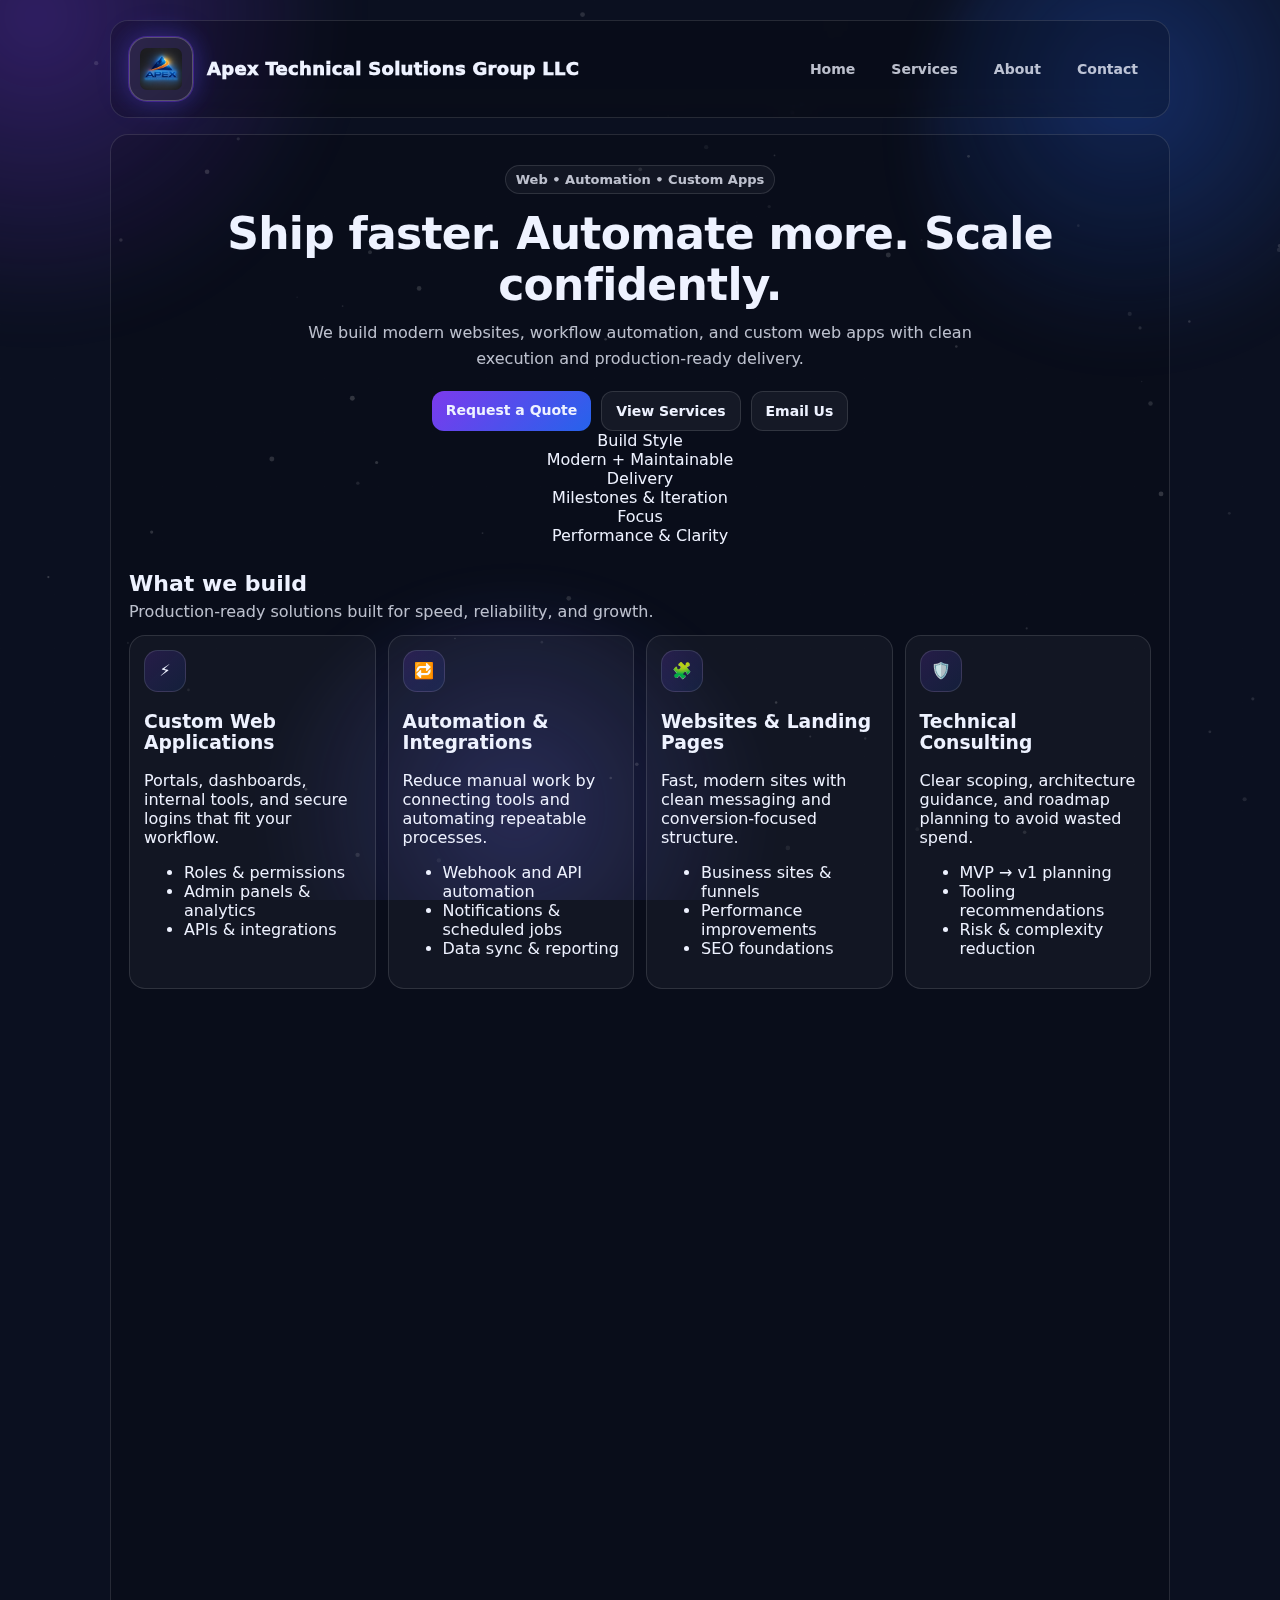
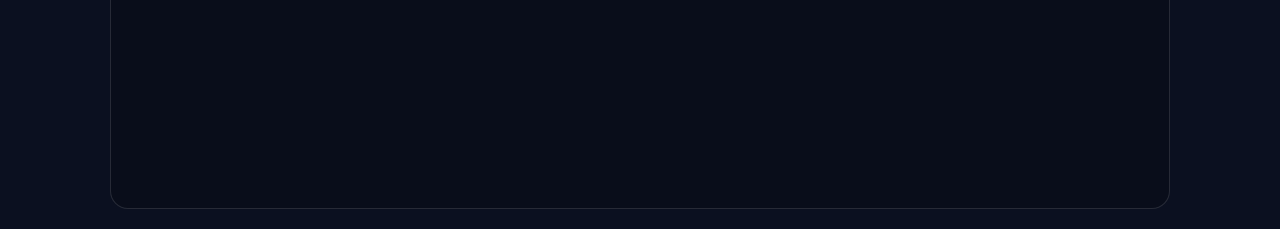
<file: index.html>
<!doctype html>
<html lang="en">
<head>
  <meta charset="utf-8" />
  <meta name="viewport" content="width=device-width, initial-scale=1" />

  <title>Apex Technical Solutions Group LLC</title>
  <meta name="description" content="Apex Technical Solutions Group LLC builds modern websites, custom web applications, and automation solutions." />

  <!-- Main site styles -->
  <link rel="stylesheet" href="/assets/site.css">

  <!-- Chat widget styles -->
  <link rel="stylesheet" href="/assets/apex-chat.css">
</head>

<body>
  <div class="bg-animated" aria-hidden="true">
    <span class="blob b1"></span>
    <span class="blob b2"></span>
    <span class="blob b3"></span>
    <canvas id="particles"></canvas>
  </div>

  <div class="wrap">
    <header class="site-header reveal">
      <a class="brand-link" href="/">
        <img class="brand-logo" src="/assets/logo.png" alt="Apex Technical Solutions Group LLC logo">
        <span class="brand-name">Apex Technical Solutions Group LLC</span>
      </a>

      <nav class="nav">
        <a href="/">Home</a>
        <a href="/services/">Services</a>
        <a href="/about/">About</a>
        <a href="/contact/">Contact</a>
      </nav>
    </header>

    <main>
      <section class="hero reveal">
        <div class="kicker">Web • Automation • Custom Apps</div>
        <h1>Ship faster. Automate more. Scale confidently.</h1>
        <p class="lead">
          We build modern websites, workflow automation, and custom web apps with clean execution and production-ready delivery.
        </p>

        <div class="btns">
          <a class="btn primary" href="/contact/">Request a Quote</a>
          <a class="btn" href="/services/">View Services</a>
          <a class="btn" href="mailto:info@apextsgroup.com?subject=Project%20Inquiry">Email Us</a>
        </div>

        <div class="hero-metrics">
          <div class="metric reveal">
            <div class="metric-title">Build Style</div>
            <div class="metric-value">Modern + Maintainable</div>
          </div>
          <div class="metric reveal">
            <div class="metric-title">Delivery</div>
            <div class="metric-value">Milestones & Iteration</div>
          </div>
          <div class="metric reveal">
            <div class="metric-title">Focus</div>
            <div class="metric-value">Performance & Clarity</div>
          </div>
        </div>
      </section>

      <section class="section reveal">
        <div class="section-head">
          <h2>What we build</h2>
          <p>Production-ready solutions built for speed, reliability, and growth.</p>
        </div>

        <div class="grid">
          <div class="card reveal">
            <div class="icon">⚡</div>
            <h3>Custom Web Applications</h3>
            <p>Portals, dashboards, internal tools, and secure logins that fit your workflow.</p>
            <ul>
              <li>Roles & permissions</li>
              <li>Admin panels & analytics</li>
              <li>APIs & integrations</li>
            </ul>
          </div>

          <div class="card reveal">
            <div class="icon">🔁</div>
            <h3>Automation & Integrations</h3>
            <p>Reduce manual work by connecting tools and automating repeatable processes.</p>
            <ul>
              <li>Webhook and API automation</li>
              <li>Notifications & scheduled jobs</li>
              <li>Data sync & reporting</li>
            </ul>
          </div>

          <div class="card reveal">
            <div class="icon">🧩</div>
            <h3>Websites & Landing Pages</h3>
            <p>Fast, modern sites with clean messaging and conversion-focused structure.</p>
            <ul>
              <li>Business sites & funnels</li>
              <li>Performance improvements</li>
              <li>SEO foundations</li>
            </ul>
          </div>

          <div class="card reveal">
            <div class="icon">🛡️</div>
            <h3>Technical Consulting</h3>
            <p>Clear scoping, architecture guidance, and roadmap planning to avoid wasted spend.</p>
            <ul>
              <li>MVP → v1 planning</li>
              <li>Tooling recommendations</li>
              <li>Risk & complexity reduction</li>
            </ul>
          </div>
        </div>
      </section>

      <section class="section reveal">
        <div class="section-head">
          <h2>How we work</h2>
          <p>A simple process that keeps delivery predictable.</p>
        </div>

        <div class="timeline">
          <div class="step reveal">
            <div class="step-num">01</div>
            <div>
              <h3>Discovery</h3>
              <p>Clarify goals, users, requirements, and constraints.</p>
            </div>
          </div>

          <div class="step reveal">
            <div class="step-num">02</div>
            <div>
              <h3>Build</h3>
              <p>Deliver in milestones with quick feedback loops.</p>
            </div>
          </div>

          <div class="step reveal">
            <div class="step-num">03</div>
            <div>
              <h3>Launch</h3>
              <p>Go live with performance, security, and usability checks.</p>
            </div>
          </div>

          <div class="step reveal">
            <div class="step-num">04</div>
            <div>
              <h3>Support</h3>
              <p>Updates, enhancements, and continuous improvement.</p>
            </div>
          </div>
        </div>
      </section>

      <section class="cta2 reveal">
        <div>
          <h2>Ready to build?</h2>
          <p>Send a short message with what you want to build and your timeline.</p>
        </div>
        <div class="btns">
          <a class="btn primary" href="/contact/">Contact</a>
          <a class="btn" href="mailto:info@apextsgroup.com?subject=Project%20Inquiry">Email Us</a>
        </div>
      </section>

      <footer class="reveal">
        <div>© 2025 Apex Technical Solutions Group LLC</div>
        <div><a href="mailto:info@apextsgroup.com">info@apextsgroup.com</a></div>
      </footer>
    </main>
  </div>

  <!-- Site JS -->
  <script src="/assets/site.js" defer></script>

  <!-- Chat widget JS -->
  <script src="/assets/apex-chat.js" defer></script>
</body>
</html>
</file>
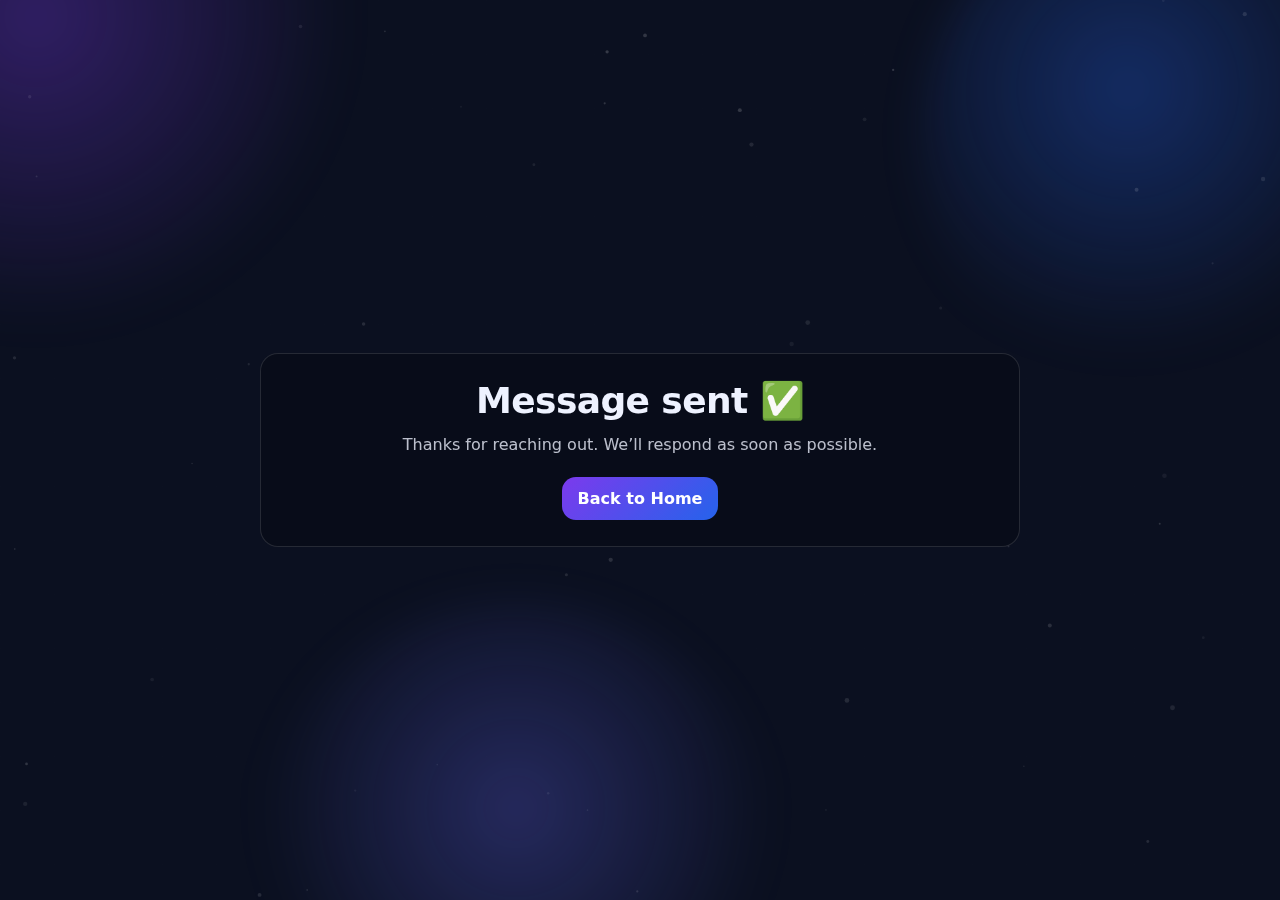
<file: contact/thanks/index.html>
<!doctype html>
<html lang="en">
<head>
  <meta charset="utf-8" />
  <meta name="viewport" content="width=device-width, initial-scale=1" />
  <title>Message Sent | Apex Technical Solutions Group LLC</title>
  <meta name="robots" content="noindex" />

  <style>
    :root{
      --bg:#0b1020;--border:rgba(255,255,255,.12);--text:#eef2ff;
      --muted:rgba(238,242,255,.78);--accent:#7c3aed;--accent2:#2563eb;
      --radius:18px;--glass:rgba(0,0,0,.22);
    }
    *{box-sizing:border-box}
    html,body{height:100%}
    body{
      margin:0;font-family:system-ui,-apple-system,Segoe UI,Roboto,Arial;color:var(--text);
      background:var(--bg);
      min-height:100vh;display:grid;place-items:center;padding:20px;
    }

    .bg-animated{position:fixed;inset:0;z-index:-1;overflow:hidden;pointer-events:none}
    .bg-animated #particles{position:absolute;inset:0;width:100%;height:100%;opacity:.55}
    .blob{position:absolute;width:520px;height:520px;border-radius:999px;filter:blur(18px);opacity:.35;mix-blend-mode:screen;animation:floaty 16s ease-in-out infinite}
    .b1{left:-120px;top:-140px;background:radial-gradient(circle at 30% 30%, rgba(124,58,237,.95), transparent 60%)}
    .b2{right:-160px;top:-120px;background:radial-gradient(circle at 40% 40%, rgba(37,99,235,.95), transparent 60%);animation-duration:19s}
    .b3{left:20%;bottom:-220px;background:radial-gradient(circle at 50% 40%, rgba(99,102,241,.85), transparent 62%);animation-duration:22s}
    @keyframes floaty{0%{transform:translate3d(0,0,0) scale(1)}35%{transform:translate3d(40px,22px,0) scale(1.06)}70%{transform:translate3d(-28px,32px,0) scale(1.02)}100%{transform:translate3d(0,0,0) scale(1)}}

    body::before{
      content:"";position:fixed;inset:0;z-index:-2;
      background:linear-gradient(rgba(255,255,255,.05) 1px, transparent 1px),
               linear-gradient(90deg, rgba(255,255,255,.05) 1px, transparent 1px);
      background-size:54px 54px;opacity:.10;pointer-events:none;
    }

    .card{
      max-width:760px;width:100%;
      border:1px solid var(--border);
      border-radius:var(--radius);
      background:var(--glass);
      backdrop-filter:blur(10px);
      padding:26px;text-align:center;
    }
    h1{margin:0 0 10px;font-size:36px;letter-spacing:-.6px}
    p{margin:0 0 18px;color:var(--muted);line-height:1.65}
    a.btn{
      display:inline-block;padding:12px 16px;border-radius:14px;
      background:linear-gradient(135deg,var(--accent),var(--accent2));
      color:white;text-decoration:none;font-weight:900;
    }
  </style>
</head>

<body>
  <div class="bg-animated" aria-hidden="true">
    <span class="blob b1"></span>
    <span class="blob b2"></span>
    <span class="blob b3"></span>
    <canvas id="particles"></canvas>
  </div>

  <div class="card">
    <h1>Message sent ✅</h1>
    <p>Thanks for reaching out. We’ll respond as soon as possible.</p>
    <a class="btn" href="/">Back to Home</a>
  </div>

  <script>
    (function(){
      const canvas = document.getElementById("particles");
      if (!canvas) return;
      const ctx = canvas.getContext("2d");

      function resize(){
        const dpr = window.devicePixelRatio || 1;
        canvas.width = Math.floor(window.innerWidth * dpr);
        canvas.height = Math.floor(window.innerHeight * dpr);
        canvas.style.width = "100%";
        canvas.style.height = "100%";
        ctx.setTransform(1,0,0,1,0,0);
      }
      resize();
      window.addEventListener("resize", resize, { passive: true });

      const dpr = window.devicePixelRatio || 1;
      const count = 55;
      const parts = Array.from({length: count}, () => ({
        x: Math.random(),
        y: Math.random(),
        r: 0.7 + Math.random()*1.8,
        vx: (-0.15 + Math.random()*0.3),
        vy: (-0.10 + Math.random()*0.2),
        a: 0.10 + Math.random()*0.22
      }));

      function tick(){
        const w = canvas.width, h = canvas.height;
        ctx.clearRect(0,0,w,h);
        for (const p of parts){
          p.x += p.vx / 1000;
          p.y += p.vy / 1000;
          if (p.x < -0.02) p.x = 1.02;
          if (p.x > 1.02) p.x = -0.02;
          if (p.y < -0.02) p.y = 1.02;
          if (p.y > 1.02) p.y = -0.02;

          const px = p.x * w, py = p.y * h;
          ctx.beginPath();
          ctx.arc(px, py, p.r * dpr, 0, Math.PI*2);
          ctx.fillStyle = `rgba(255,255,255,${p.a})`;
          ctx.fill();
        }
        requestAnimationFrame(tick);
      }
      tick();
    })();
  </script>
</body>
</html>
</file>
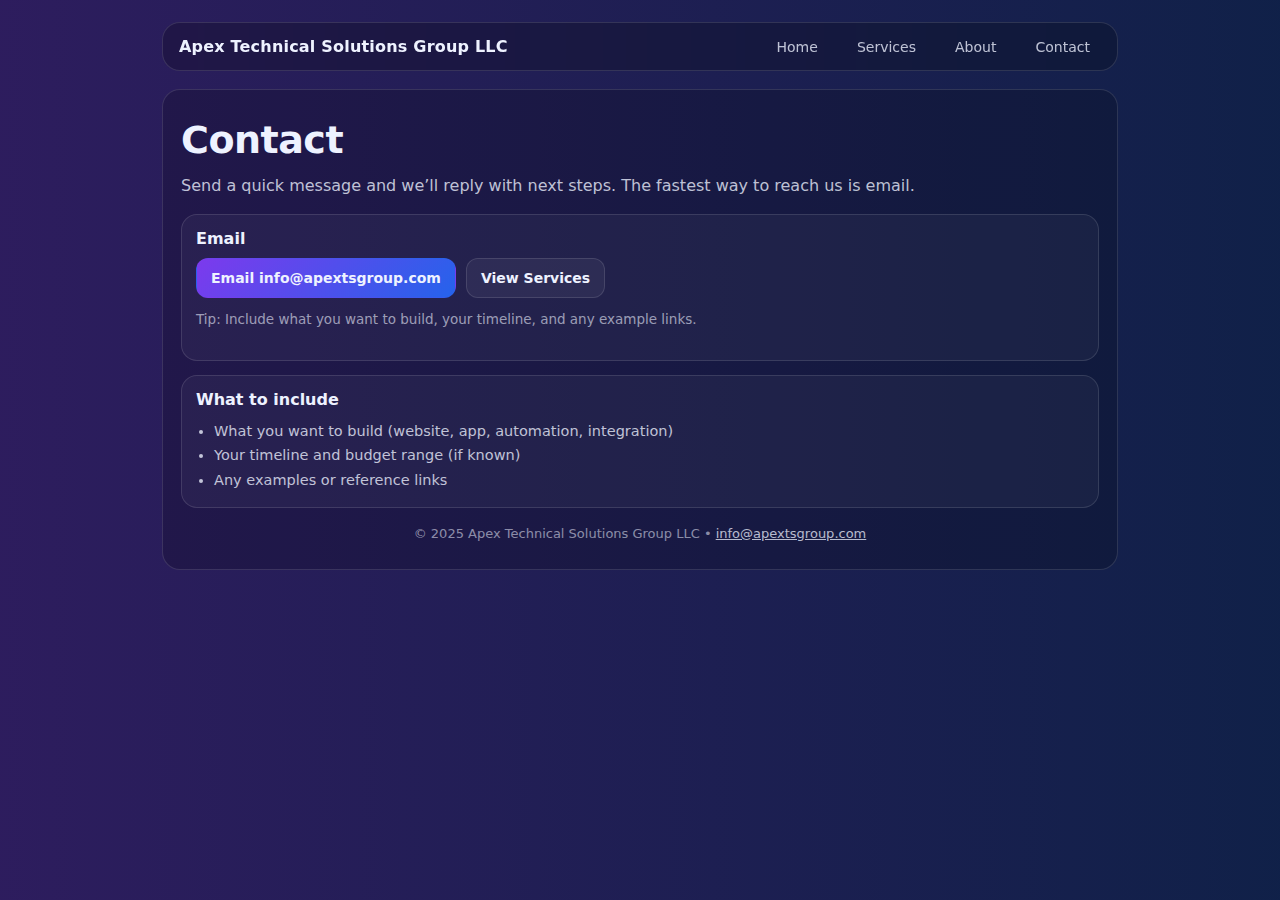
<file: contact.html>
<!doctype html>
<html lang="en">
<head>
  <meta charset="utf-8" />
  <meta name="viewport" content="width=device-width, initial-scale=1" />
  <title>Contact | Apex Technical Solutions Group LLC</title>
  <style>
    :root{
      --bg:#0b1020; --border:rgba(255,255,255,.12);
      --text:#eef2ff; --muted:rgba(238,242,255,.78);
      --accent:#7c3aed; --accent2:#2563eb; --radius:18px;
    }
    *{box-sizing:border-box}
    body{
      margin:0;font-family:system-ui,-apple-system,Segoe UI,Roboto,Arial;
      color:var(--text);
      background: linear-gradient(90deg, rgba(124,58,237,.30), rgba(37,99,235,.20)), var(--bg);
      min-height:100vh;
    }
    .wrap{max-width:1000px;margin:0 auto;padding:22px}
    header{
      display:flex;align-items:center;justify-content:space-between;gap:12px;flex-wrap:wrap;
      padding:14px 16px;border:1px solid var(--border);border-radius:var(--radius);
      background:rgba(0,0,0,.22);backdrop-filter: blur(8px);
    }
    .brand{font-weight:800;letter-spacing:.2px}
    nav a{
      color:var(--muted);text-decoration:none;margin-left:12px;
      padding:8px 10px;border-radius:999px;border:1px solid transparent;font-size:14px;
    }
    nav a:hover{color:var(--text);border-color:var(--border);background:rgba(255,255,255,.06)}
    main{
      margin-top:18px;border:1px solid var(--border);border-radius:var(--radius);
      background:rgba(0,0,0,.18);padding:28px 18px;
    }
    h1{margin:0 0 10px;font-size:38px;letter-spacing:-.5px}
    p{margin:0 0 14px;line-height:1.75;color:var(--muted);font-size:16px;max-width:85ch}
    .panel{
      border:1px solid var(--border);border-radius:16px;padding:14px;
      background:rgba(255,255,255,.04);margin-top:14px;
    }
    .btns{display:flex;gap:10px;flex-wrap:wrap;margin-top:10px}
    .btn{
      display:inline-block;padding:11px 14px;border-radius:12px;
      border:1px solid var(--border);text-decoration:none;color:var(--text);
      background:rgba(255,255,255,.05);font-weight:700;font-size:14px;
    }
    .btn.primary{border-color:transparent;background:linear-gradient(135deg,var(--accent),var(--accent2))}
    ul{margin:10px 0 0;padding-left:18px;color:var(--muted);line-height:1.7;font-size:14.5px}
    footer{margin-top:18px;color:rgba(238,242,255,.55);font-size:13px;text-align:center}
    footer a{color:rgba(238,242,255,.75)}
  </style>
</head>
<body>
  <div class="wrap">
    <header>
      <div class="brand">Apex Technical Solutions Group LLC</div>
      <nav>
        <a href="index.html">Home</a>
        <a href="services.html">Services</a>
        <a href="about.html">About</a>
        <a href="contact.html">Contact</a>
      </nav>
    </header>

    <main>
      <h1>Contact</h1>
      <p>
        Send a quick message and we’ll reply with next steps. The fastest way to reach us is email.
      </p>

      <div class="panel">
        <h2 style="margin:0 0 8px;font-size:16px;">Email</h2>
        <div class="btns">
          <a class="btn primary" href="mailto:info@apextsgroup.com?subject=Project%20Inquiry">Email info@apextsgroup.com</a>
          <a class="btn" href="services.html">View Services</a>
        </div>
        <p style="margin-top:10px;color:rgba(238,242,255,.60);font-size:13.5px;">
          Tip: Include what you want to build, your timeline, and any example links.
        </p>
      </div>

      <div class="panel">
        <h2 style="margin:0 0 8px;font-size:16px;">What to include</h2>
        <ul>
          <li>What you want to build (website, app, automation, integration)</li>
          <li>Your timeline and budget range (if known)</li>
          <li>Any examples or reference links</li>
        </ul>
      </div>

      <footer>
        © 2025 Apex Technical Solutions Group LLC •
        <a href="mailto:info@apextsgroup.com?subject=Project%20Inquiry">info@apextsgroup.com</a>
      </footer>
    </main>
  </div>
</body>
</html>
</file>
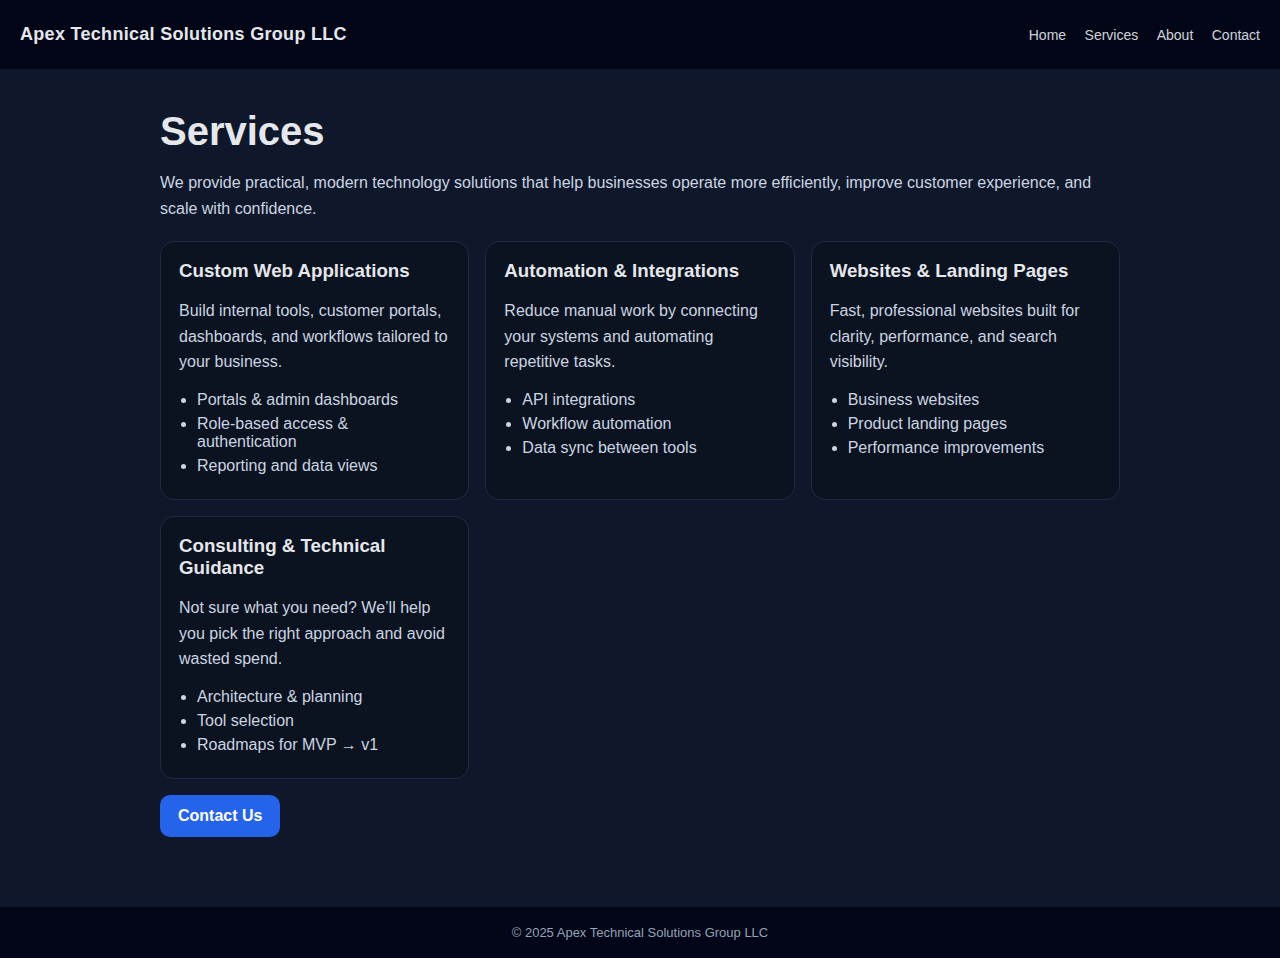
<file: services.html>
<!DOCTYPE html>
<html lang="en">
<head>
  <meta charset="UTF-8" />
  <meta name="viewport" content="width=device-width, initial-scale=1.0"/>
  <title>Services | Apex Technical Solutions Group LLC</title>
  <style>
    body{margin:0;font-family:Arial, sans-serif;background:#0f172a;color:#e5e7eb;}
    header{background:#020617;padding:24px 20px;display:flex;align-items:center;justify-content:space-between;flex-wrap:wrap;gap:10px;}
    .brand{font-weight:700;font-size:18px;letter-spacing:.3px}
    nav a{color:#e5e7eb;text-decoration:none;margin-left:14px;font-size:14px;opacity:.9}
    nav a:hover{opacity:1;text-decoration:underline}
    main{max-width:960px;margin:0 auto;padding:40px 20px;}
    h1{margin:0 0 10px;font-size:40px}
    p{color:#cbd5e1;line-height:1.6}
    .cards{display:grid;grid-template-columns:repeat(auto-fit,minmax(240px,1fr));gap:16px;margin-top:20px;}
    .card{background:#0b1220;border:1px solid #1f2a44;border-radius:14px;padding:18px;}
    .card h3{margin:0 0 8px}
    .card ul{margin:10px 0 0;padding-left:18px;color:#cbd5e1}
    .card li{margin:6px 0}
    .cta{display:inline-block;margin-top:16px;padding:12px 18px;border-radius:10px;background:#2563eb;color:white;text-decoration:none;font-weight:600}
    footer{background:#020617;color:#94a3b8;text-align:center;padding:18px 10px;font-size:13px;margin-top:30px;}
  </style>
</head>
<body>
  <header>
    <div class="brand">Apex Technical Solutions Group LLC</div>
    <nav>
      <a href="index.html">Home</a>
      <a href="services.html">Services</a>
      <a href="about.html">About</a>
      <a href="contact.html">Contact</a>
    </nav>
  </header>

  <main>
    <h1>Services</h1>
    <p>
      We provide practical, modern technology solutions that help businesses operate more efficiently,
      improve customer experience, and scale with confidence.
    </p>

    <div class="cards">
      <div class="card">
        <h3>Custom Web Applications</h3>
        <p>Build internal tools, customer portals, dashboards, and workflows tailored to your business.</p>
        <ul>
          <li>Portals & admin dashboards</li>
          <li>Role-based access & authentication</li>
          <li>Reporting and data views</li>
        </ul>
      </div>

      <div class="card">
        <h3>Automation & Integrations</h3>
        <p>Reduce manual work by connecting your systems and automating repetitive tasks.</p>
        <ul>
          <li>API integrations</li>
          <li>Workflow automation</li>
          <li>Data sync between tools</li>
        </ul>
      </div>

      <div class="card">
        <h3>Websites & Landing Pages</h3>
        <p>Fast, professional websites built for clarity, performance, and search visibility.</p>
        <ul>
          <li>Business websites</li>
          <li>Product landing pages</li>
          <li>Performance improvements</li>
        </ul>
      </div>

      <div class="card">
        <h3>Consulting & Technical Guidance</h3>
        <p>Not sure what you need? We’ll help you pick the right approach and avoid wasted spend.</p>
        <ul>
          <li>Architecture & planning</li>
          <li>Tool selection</li>
          <li>Roadmaps for MVP → v1</li>
        </ul>
      </div>
    </div>

    <a class="cta" href="contact.html">Contact Us</a>
  </main>

  <footer>
    © 2025 Apex Technical Solutions Group LLC
  </footer>
</body>
</html>
</file>
<file: assets/site.css>
/* =========================================================
   GLOBAL VARIABLES
   ========================================================= */
:root{
  --bg:#0b1020;
  --border:rgba(255,255,255,.12);
  --text:#eef2ff;
  --muted:rgba(238,242,255,.78);
  --muted2:rgba(238,242,255,.60);
  --accent:#7c3aed;
  --accent2:#2563eb;
  --radius:18px;
  --card:rgba(255,255,255,.04);
  --glass:rgba(0,0,0,.22);
}

/* =========================================================
   BASE RESET
   ========================================================= */
*{box-sizing:border-box}
html,body{height:100%}
body{
  margin:0;
  font-family:system-ui,-apple-system,Segoe UI,Roboto,Arial;
  color:var(--text);
  background: var(--bg);
  min-height:100vh;
}
a{color:inherit;text-decoration:none}
.wrap{max-width:1100px;margin:0 auto;padding:20px}

/* =========================================================
   ANIMATED BACKGROUND (BLOBS + GRID)
   ========================================================= */
.bg-animated{
  position:fixed;
  inset:0;
  z-index:-1;
  overflow:hidden;
  pointer-events:none;
}
.bg-animated #particles{
  position:absolute;
  inset:0;
  width:100%;
  height:100%;
  opacity:.55;
}

.blob{
  position:absolute;
  width:520px;
  height:520px;
  border-radius:999px;
  filter:blur(18px);
  opacity:.35;
  mix-blend-mode:screen;
  animation:floaty 16s ease-in-out infinite;
}
.b1{
  left:-120px;top:-140px;
  background:radial-gradient(circle at 30% 30%, rgba(124,58,237,.95), transparent 60%);
}
.b2{
  right:-160px;top:-120px;
  background:radial-gradient(circle at 40% 40%, rgba(37,99,235,.95), transparent 60%);
  animation-duration:19s;
}
.b3{
  left:20%;bottom:-220px;
  background:radial-gradient(circle at 50% 40%, rgba(99,102,241,.85), transparent 62%);
  animation-duration:22s;
}

@keyframes floaty{
  0%{transform:translate(0,0) scale(1)}
  35%{transform:translate(40px,22px) scale(1.06)}
  70%{transform:translate(-28px,32px) scale(1.02)}
  100%{transform:translate(0,0) scale(1)}
}

/* Subtle grid overlay */
body::before{
  content:"";
  position:fixed;
  inset:0;
  z-index:-2;
  background:
    linear-gradient(rgba(255,255,255,.05) 1px, transparent 1px),
    linear-gradient(90deg, rgba(255,255,255,.05) 1px, transparent 1px);
  background-size:54px 54px;
  opacity:.10;
  pointer-events:none;
}

/* =========================================================
   HEADER / BRANDING (BIG LOGO)
   ========================================================= */
.site-header{
  position:sticky;
  top:0;
  z-index:999;
  display:flex;
  align-items:center;
  justify-content:space-between;
  gap:14px;
  flex-wrap:wrap;
  padding:16px 18px;
  border:1px solid var(--border);
  border-radius:var(--radius);
  background:var(--glass);
  backdrop-filter:blur(12px);
}

.brand-link{
  display:flex;
  align-items:center;
  gap:14px;
}

.brand-logo{
  width:64px;
  height:64px;
  object-fit:contain;
  border-radius:18px;
  padding:10px;
  background:rgba(255,255,255,.07);
  border:1px solid rgba(255,255,255,.22);
  box-shadow:
    0 0 0 1px rgba(124,58,237,.35),
    0 0 26px rgba(124,58,237,.30),
    0 0 34px rgba(37,99,235,.22);
}

.brand-name{
  font-weight:950;
  letter-spacing:.3px;
  line-height:1.05;
  font-size:18px;
  white-space:nowrap;
}

.nav{
  display:flex;
  gap:10px;
  flex-wrap:wrap;
}
.nav a{
  color:var(--muted);
  padding:8px 12px;
  border-radius:999px;
  font-size:14px;
  font-weight:700;
  border:1px solid transparent;
}
.nav a:hover{
  color:var(--text);
  border-color:var(--border);
  background:rgba(255,255,255,.06);
}

/* =========================================================
   MAIN LAYOUT
   ========================================================= */
main{
  margin-top:16px;
  border:1px solid var(--border);
  border-radius:var(--radius);
  background:rgba(0,0,0,.16);
  padding:30px 18px;
}

/* =========================================================
   HERO
   ========================================================= */
.hero{text-align:center}
.kicker{
  display:inline-block;
  padding:6px 10px;
  border-radius:999px;
  border:1px solid var(--border);
  background:rgba(255,255,255,.04);
  font-size:13px;
  font-weight:800;
  color:var(--muted);
}
.hero h1{
  margin:14px 0 10px;
  font-size:44px;
  letter-spacing:-.7px;
}
.lead{
  margin:0 auto 18px;
  max-width:72ch;
  color:var(--muted);
  line-height:1.65;
}

/* =========================================================
   BUTTONS
   ========================================================= */
.btns{
  display:flex;
  gap:10px;
  justify-content:center;
  flex-wrap:wrap;
}
.btn{
  padding:11px 14px;
  border-radius:12px;
  border:1px solid var(--border);
  background:rgba(255,255,255,.05);
  font-weight:900;
  font-size:14px;
}
.btn.primary{
  border:none;
  background:linear-gradient(135deg,var(--accent),var(--accent2));
}
.btn:hover{filter:brightness(1.08)}

/* =========================================================
   CARDS / GRIDS
   ========================================================= */
.section{margin-top:26px}
.section-head h2{margin:0 0 6px;font-size:22px}
.section-head p{margin:0;color:var(--muted)}

.grid{
  display:grid;
  grid-template-columns:repeat(auto-fit,minmax(240px,1fr));
  gap:12px;
  margin-top:14px;
}

.card{
  border:1px solid var(--border);
  border-radius:16px;
  padding:14px;
  background:var(--card);
}
.icon{
  width:42px;height:42px;
  display:grid;
  place-items:center;
  border-radius:14px;
  border:1px solid var(--border);
  background:linear-gradient(135deg, rgba(124,58,237,.18), rgba(37,99,235,.12));
  margin-bottom:10px;
}

/* =========================================================
   TIMELINE
   ========================================================= */
.timeline{display:grid;gap:10px;margin-top:14px}
.step{
  display:flex;
  gap:12px;
  border:1px solid var(--border);
  border-radius:16px;
  padding:12px;
}
.step-num{
  width:46px;height:46px;
  display:grid;place-items:center;
  border-radius:14px;
  border:1px solid var(--border);
  font-weight:900;
}

/* =========================================================
   CONTACT FORM
   ========================================================= */
.centered{text-align:center}
.subtext{max-width:70ch;margin:0 auto 22px;color:var(--muted)}
.contact-form{
  max-width:760px;
  margin:0 auto;
  border:1px solid var(--border);
  border-radius:16px;
  padding:16px;
  background:var(--card);
  display:grid;
  gap:14px;
  text-align:left;
}
.contact-form label{
  display:grid;
  gap:6px;
  font-size:14px;
  font-weight:700;
  color:var(--muted);
}
.contact-form input,
.contact-form textarea,
.contact-form select{
  padding:11px 12px;
  border-radius:12px;
  border:1px solid var(--border);
  background:rgba(0,0,0,.18);
  color:var(--text);
}
.btn-submit{
  padding:12px 16px;
  border-radius:14px;
  border:none;
  font-weight:900;
  background:linear-gradient(135deg,var(--accent),var(--accent2));
  color:white;
}
.hp-field{display:none}

/* =========================================================
   FOOTER
   ========================================================= */
footer{
  margin-top:18px;
  padding-top:14px;
  border-top:1px solid var(--border);
  display:flex;
  justify-content:space-between;
  gap:12px;
  font-size:13px;
  color:rgba(238,242,255,.55);
}

/* =========================================================
   SCROLL REVEAL
   ========================================================= */
.reveal{
  opacity:0;
  transform:translateY(16px);
  transition:opacity .7s ease, transform .7s ease;
}
.reveal.in{
  opacity:1;
  transform:none;
}

/* =========================================================
   MOBILE
   ========================================================= */
@media(max-width:640px){
  .brand-logo{width:52px;height:52px}
  .brand-name{font-size:16px}
  .hero h1{font-size:36px}
}
</file>
<file: assets/apex-chat.css>
/* ===== CHAT HEADER ===== */
#apex-chat-header {
  background: #0f172a;
  color: #ffffff;
  padding: 12px 14px;
  font-weight: 600;
  display: flex;
  justify-content: space-between;
  align-items: center;
}

/* ===== MESSAGE AREA ===== */
#apex-chat-messages {
  flex: 1;
  padding: 12px;
  overflow-y: auto;
  background: #ffffff;
}

/* ===== MESSAGE BUBBLES ===== */
.apex-msg {
  margin-bottom: 10px;
  padding: 10px 12px;
  border-radius: 12px;
  max-width: 85%;
  font-size: 14px;
  line-height: 1.4;
}

/* User messages (right side) */
.apex-msg.user {
  background: #0f172a;
  color: #ffffff;
  align-self: flex-end;
}

/* Bot messages (left side) */
.apex-msg.bot {
  background: #f1f5f9;
  color: #0f172a;
  align-self: flex-start;
}

/* ===== INPUT AREA ===== */
#apex-chat-input {
  display: flex;
  border-top: 1px solid #e5e7eb;
  background: #ffffff;
}

#apex-chat-input input {
  flex: 1;
  padding: 12px;
  border: none;
  outline: none;
  font-size: 14px;
  color: #0f172a;
  background: #ffffff;
}

#apex-chat-input input::placeholder {
  color: #6b7280;
}

#apex-chat-input button {
  background: #0f172a;
  color: #ffffff;
  border: none;
  padding: 12px 16px;
  cursor: pointer;
  font-weight: 600;
}

/* ===== CHAT CONTAINER ===== */
#apex-chat-widget {
  background: #ffffff;
}
</file>
